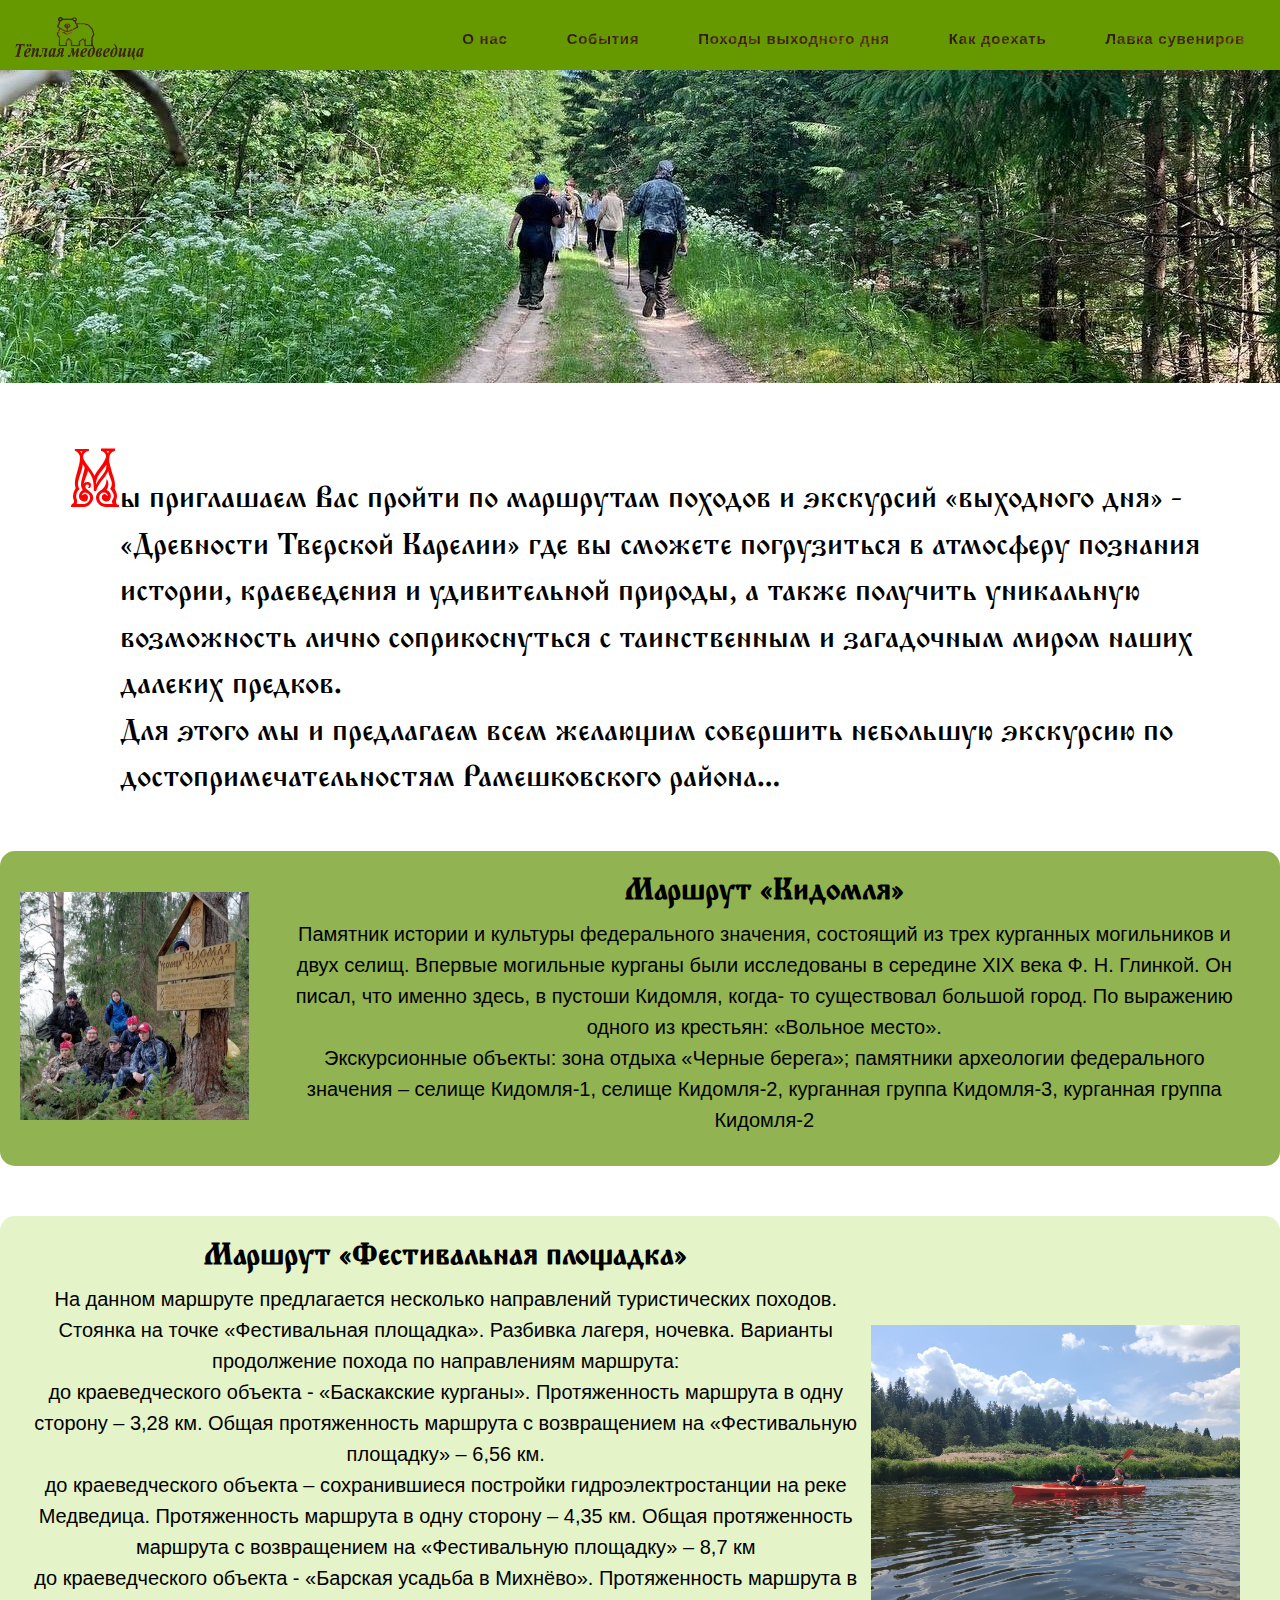
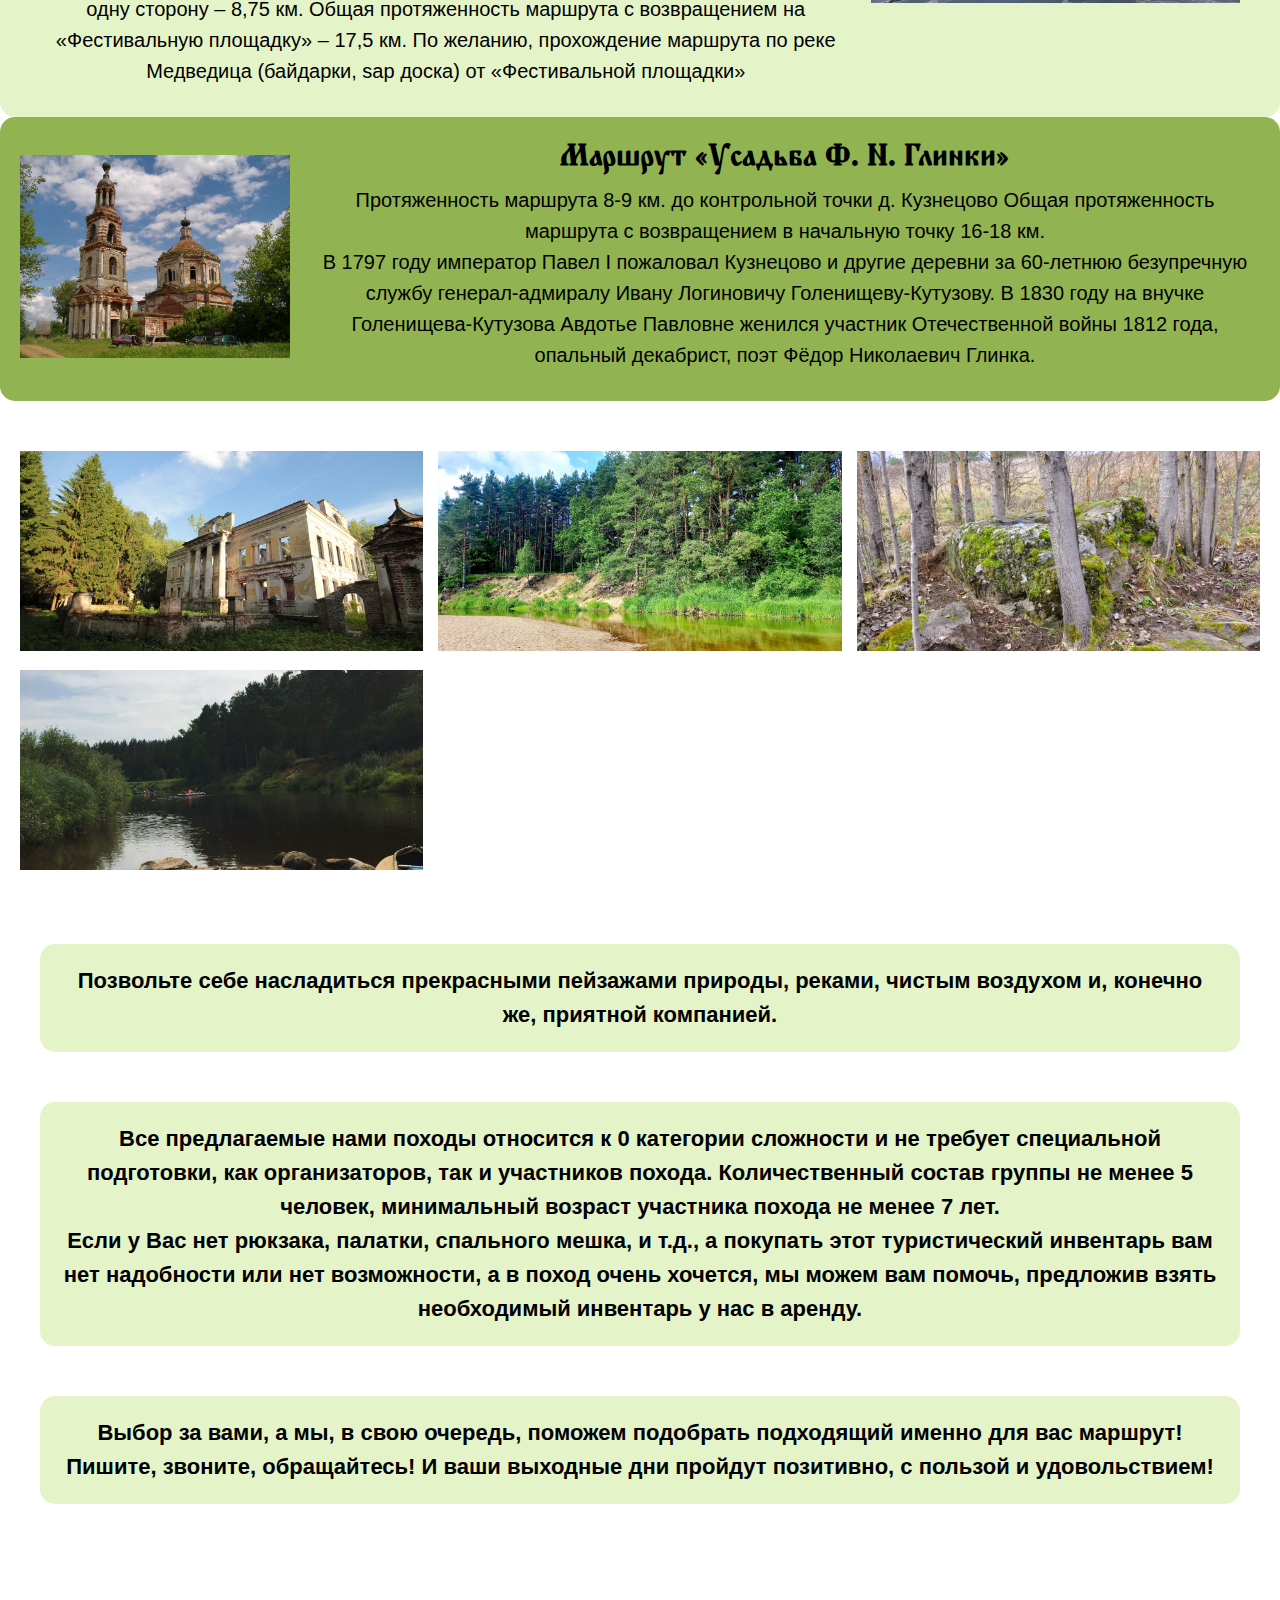
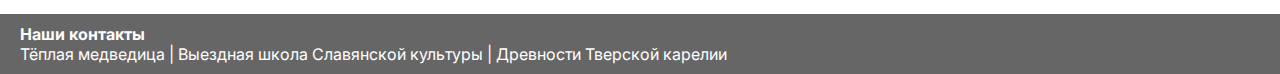
<file: index2.html>
<!DOCTYPE html>
<html lang="en">
<head>
<link rel="stylesheet" href="CSS/hamburger.css">
<link rel="stylesheet" href="CSS/hamburger nav.css">
<link rel="stylesheet" href="CSS/hamburger text.css">
<link rel="stylesheet" href="CSS/hamburger меню.css">
<link rel="stylesheet" href="CSS/hamburger_campaing.css">
<link rel="stylesheet" href="CSS/hamburger_shop.css">
<meta charset="UTF-8">
<meta name="viewport" content="width=device-width, initial-scale=1.0">
<title>Тёплая Медведица</title>
</head>
<body>
<header class="menu">
        <div class="menu-wrap">
            <img src="logo82.jpg" class="img-logo" alt="Logo">
            <input type="checkbox" id="checkbox"  >
            <nav >
                <ul>
                    <li><a href="index.html#if1">О нас</a></li>
                    <li><a href="index.html#if2">События</a></li>
                    <li><a href="#">Походы выходного дня</a></li>
                    <li><a href="index.html#if3">Как доехать</a></li>
                    <li><a href="index3.html">Лавка сувениров</a></li>
                    <li><a href="#">Волонтерский стан "Ватага"</a></li>
                </ul>
            </nav>
            <label for="checkbox"><div class="container" onclick="burgerMenu(this)">
                <div class="b1"></div>
                <div class="b2"></div>
                <div class="b3"></div>
            </div></label>
            <script>function burgerMenu(icon) {
                icon.classList.toggle("change");
            }</script>
        </div>
</header>
<main class="container-warpper1">
<article>
    <div class="campaign">
    <div class="cam">
        <img src="Image/поход1.1.jpg" alt="">
        <div class="cam1">
        <div class="top_letter1"><p>М</p></div><div class="text1"><p>ы приглашаем Вас пройти по маршрутам походов и экскурсий «выходного дня» - «Древности Тверской Карелии»  где вы сможете погрузиться в атмосферу познания истории, краеведения и удивительной природы, а также получить уникальную возможность лично соприкоснуться с таинственным и загадочным миром наших далеких предков. <br> Для этого мы и предлагаем всем желающим совершить небольшую экскурсию по достопримечательностям Рамешковского района…</p>
            </div></div>
    </div>
    <div class="game1">
        <div class="image-game">
            <label>
                <a href="Image/kidomly.jpg"><img src="Image/kidomly.jpg" alt="Image 3"></a>
            </label>
        </div>
        <div class="game1_1">
            <h3>Маршрут «Кидомля» </h3>
            <p> Памятник истории и культуры федерального значения, состоящий из трех курганных могильников и двух селищ. Впервые могильные курганы были исследованы в середине XIX века Ф. Н. Глинкой. Он писал, что именно здесь, в пустоши Кидомля, когда- то существовал большой город. По выражению одного из крестьян: «Вольное место». <br> Экскурсионные объекты: зона отдыха «Черные берега»; памятники археологии федерального значения – селище Кидомля-1, селище Кидомля-2, курганная группа Кидомля-3, курганная группа Кидомля-2</p>
        </div>
    </div>
    <div class="game2">
        <div class="image-game">
            <label>
                <a href="Image/байдарки3.jpg"><img src="Image/байдарки3.jpg" alt="Image 5"></a>
            </label>
        </div>
        <div class="game1_1">
            <h3>Маршрут «Фестивальная площадка»</h3>
            <p>На данном маршруте предлагается несколько направлений туристических походов. <br>Стоянка на точке «Фестивальная площадка». Разбивка лагеря, ночевка. Варианты продолжение похода по направлениям маршрута: <br>до краеведческого объекта - «Баскакские курганы».  Протяженность маршрута в одну сторону – 3,28 км. Общая протяженность маршрута с возвращением на «Фестивальную площадку» – 6,56 км. <br>до краеведческого объекта – сохранившиеся постройки гидроэлектростанции на реке Медведица. Протяженность маршрута в одну сторону – 4,35 км. Общая протяженность маршрута с возвращением на «Фестивальную площадку» – 8,7 км <br>до краеведческого объекта - «Барская усадьба в Михнёво». Протяженность маршрута в одну сторону – 8,75 км. Общая протяженность маршрута с возвращением на «Фестивальную площадку» – 17,5 км. По желанию, прохождение маршрута по реке Медведица (байдарки, sap доска) от «Фестивальной площадки»</p>
        </div>
    </div>
    <div class="game1">
        <div class="image-game">
            <label>
                <a href="Image/kuznecovo.jpeg"><img src="Image/kuznecovo.jpeg" alt="Image 5"></a>
            </label>
        </div>
        <div class="game1_1">
            <h3>Маршрут  «Усадьба Ф. Н. Глинки» </h3>
        <p>Протяженность маршрута 8-9 км. до контрольной  точки д. Кузнецово Общая протяженность маршрута с возвращением в начальную точку 16-18 км. <br>В 1797 году император Павел I пожаловал Кузнецово и другие деревни за 60-летнюю безупречную службу генерал-адмиралу Ивану Логиновичу Голенищеву-Кутузову. В 1830 году на внучке Голенищева-Кутузова Авдотье Павловне женился участник Отечественной войны 1812 года, опальный декабрист, поэт Фёдор Николаевич Глинка. <br></p>
        </div>
    </div>
    <div class="product_shp">
        <div class="product_shop">
            <div class="product">
                <label>
                    <a href="Image/haus.jpg"><img src="Image/haus.jpg" alt="Image 3"></a>
                </label>
            </div>
            <div class="product">
                <label>
                    <a href="Image/plyaj.jpg"><img src="Image/plyaj.jpg" alt="Image 3"></a>
                </label>
            </div>
            <div class="product">
                <label>
                    <a href="Image/kamen1.jpg"><img src="Image/kamen1.jpg" alt="Image 3"></a>
                </label>
            </div>
            <div class="product">
                <label>
                    <a href="Image/baidar.jpg"><img src="Image/baidar.jpg" alt="Image 3"></a>
                </label>
            </div>
        </div>
    </div>
    <div class="campaing-text">
        <div class="camp-text">
        <p>Позвольте себе насладиться прекрасными пейзажами природы, реками, чистым воздухом и, конечно же, приятной компанией.</p>
        <p>Все предлагаемые нами походы относится к 0 категории сложности и не требует специальной подготовки, как организаторов, так и участников похода. Количественный состав группы не менее 5 человек, минимальный возраст участника похода не менее 7 лет. <br>Если у Вас нет рюкзака, палатки, спального мешка, и т.д., а покупать этот туристический инвентарь вам нет надобности или нет возможности, а в поход очень хочется, мы можем вам помочь, предложив взять необходимый инвентарь у нас в аренду.</p>
        <p>Выбор за вами, а мы, в свою очередь, поможем подобрать подходящий именно для вас маршрут! <br>Пишите, звоните, обращайтесь! И ваши выходные дни пройдут позитивно, с пользой и  удовольствием!</p></div>
    </div>
</div>
</article>
<footer class="clear">
    <h4>Наши контакты</h4>
    <a href="https://vk.com/public221828600" target="_blank">Тёплая медведица</a> |
    <a href="https://vk.com/tradtvgu23" target="_blank">Выездная школа Славянской культуры</a> |
    <a href="https://vk.com/public207228943" target="_blank">Древности Тверской карелии</a>
    </footer>
</main>
</body>
</html>
</file>
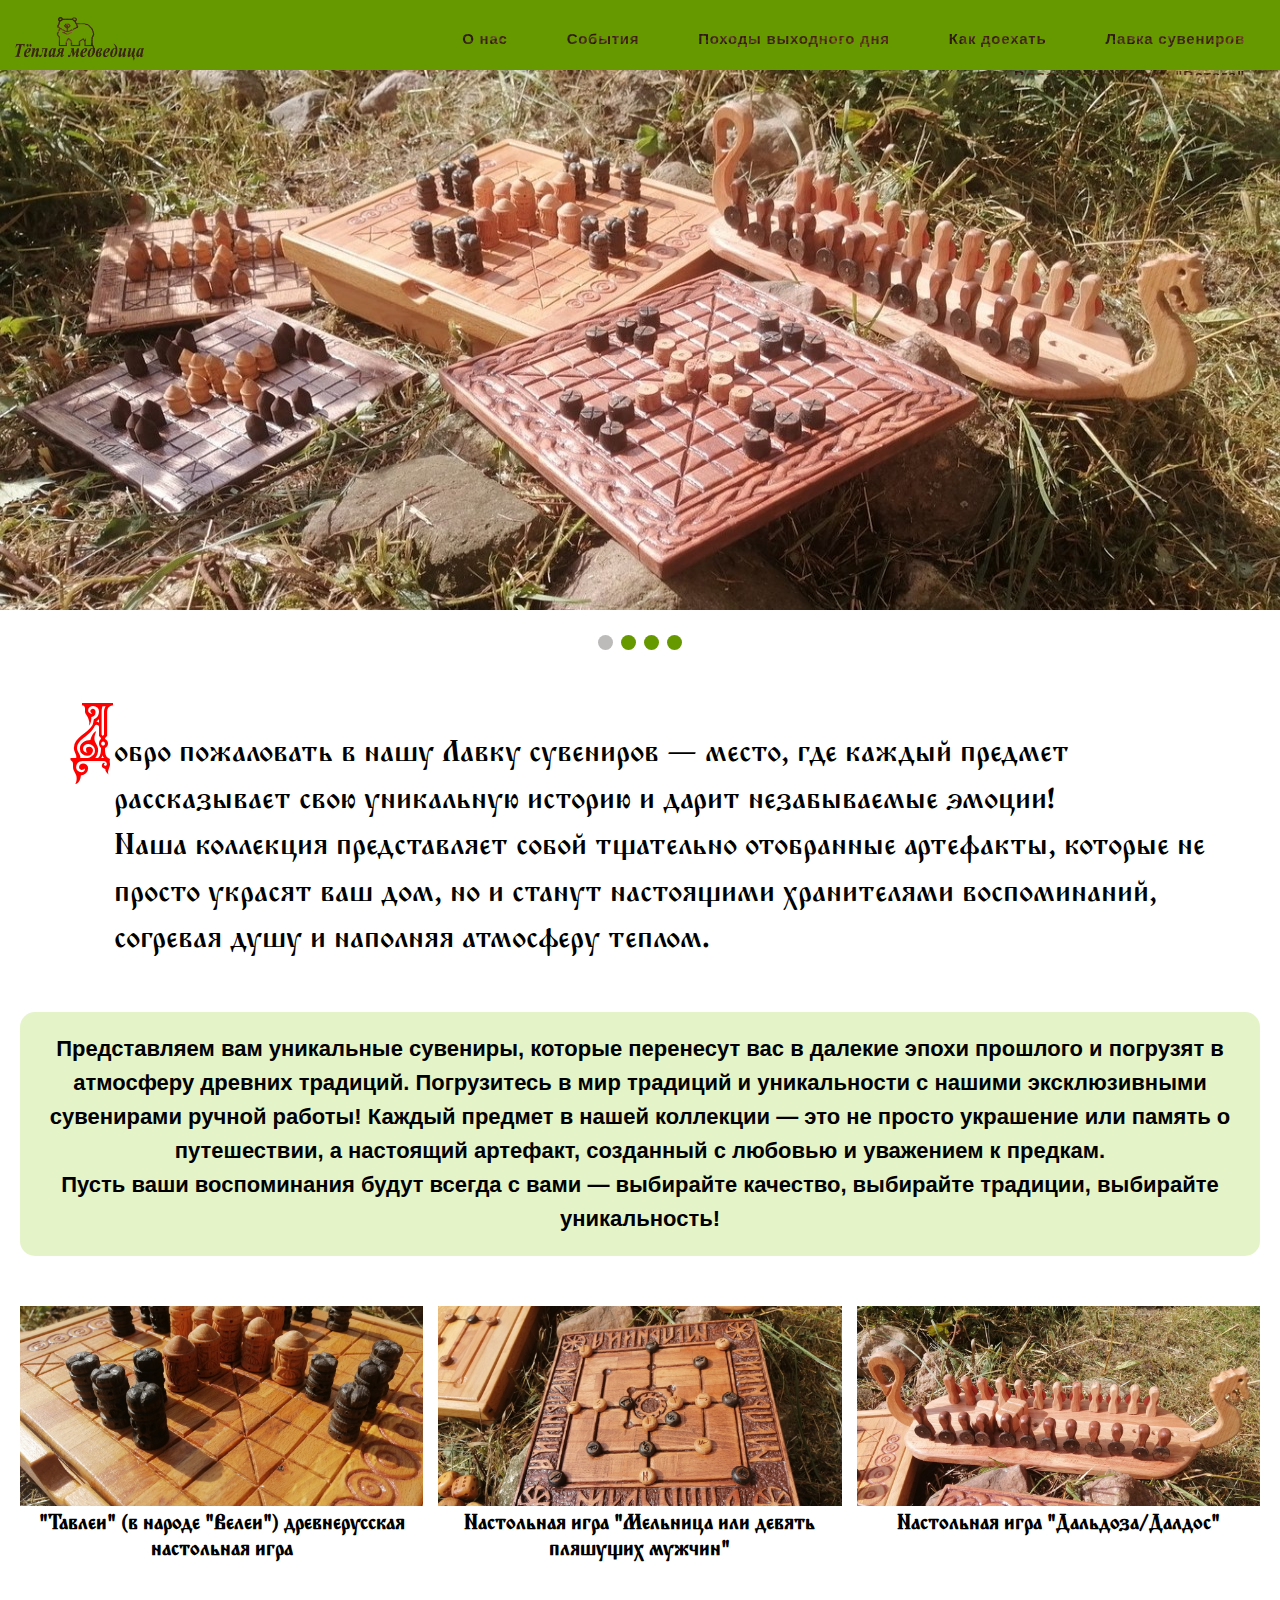
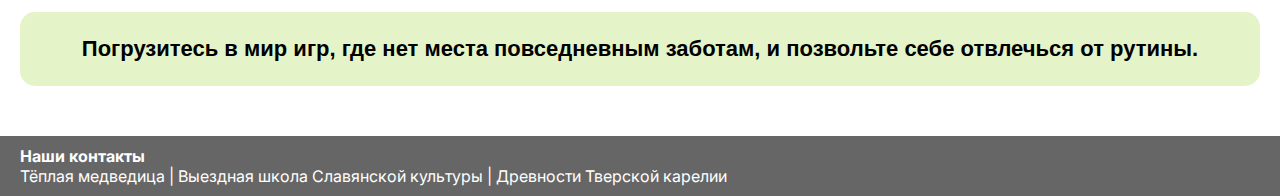
<file: index3.html>
<!DOCTYPE html>
<html lang="en">
<head>
<link rel="stylesheet" href="CSS/hamburger.css">
<link rel="stylesheet" href="CSS/hamburger nav.css">
<link rel="stylesheet" href="CSS/hamburger text.css">
<link rel="stylesheet" href="CSS/hamburger меню.css">
<link rel="stylesheet" href="CSS/hamburger_campaing.css">
<link rel="stylesheet" href="CSS/hamburger_shop.css">
<meta charset="UTF-8">
<meta name="viewport" content="width=device-width, initial-scale=1.0">
<title>Тёплая Медведица</title>
</head>
<body>
<header class="menu">
        <div class="menu-wrap">
            <img src="logo82.jpg" class="img-logo" alt="Logo">
            <input type="checkbox" id="checkbox"  >
            <nav >
                <ul>
                    <li><a href="index.html#if1">О нас</a></li>
                    <li><a href="index.html#if2">События</a></li>
                    <li><a href="index2.html">Походы выходного дня</a></li>
                    <li><a href="index.html#if3">Как доехать</a></li>
                    <li><a href="#">Лавка сувениров</a></li>
                    <li><a href="#">Волонтерский стан "Ватага"</a></li>
                </ul>
            </nav>
            <label for="checkbox"><div class="container" onclick="burgerMenu(this)">
                <div class="b1"></div>
                <div class="b2"></div>
                <div class="b3"></div>
            </div></label>
            <script>function burgerMenu(icon) {
                icon.classList.toggle("change");
            }</script>
        </div>
</header>
    <div class="slideshow-container">
        <div class="mySlides fade">
            <div class="numbertext"></div>
                <img src="Image/igra2.1.jpg" >
        </div>
        
        <div class="mySlides fade">
            <div class="numbertext"></div>
                <img src="Image/igra6.1.jpg" >
        </div>
        
        <div class="mySlides fade">
            <div class="numbertext"></div>
                <img src="Image/igra8.1.jpg" >
        </div>
        </div>
        <div class="mySlides fade">
            <div class="numbertext"></div>
                <img src="Image/igra5.1.jpg" >
        </div>
        <br>
        
        <div class="dot1" style="text-align:center">
        <span class="dot"></span> 
        <span class="dot"></span> 
        <span class="dot"></span> 
        <span class="dot"></span> 
        </div>
        <script>
            let slideIndex = 0;
            showSlides();
            
            function showSlides() {
            let i;
            let slides = document.getElementsByClassName("mySlides");
            let dots = document.getElementsByClassName("dot");
            for (i = 0; i < slides.length; i++) {
                slides[i].style.display = "none";  
            }
            slideIndex++;
            if (slideIndex > slides.length) {slideIndex = 1}    
            for (i = 0; i < dots.length; i++) {
                dots[i].className = dots[i].className.replace(" active", "");
            }
            slides[slideIndex-1].style.display = "block";  
            dots[slideIndex-1].className += " active";
              setTimeout(showSlides, 2500); // Change image every 2 seconds
            }
            </script>
    
<main>
    <div class="shop">
        <div class="cam1">
            <div class="top_letter1"><p>Д</p></div><div class="text1"><p>обро пожаловать в нашу Лавку сувениров — место, где каждый предмет рассказывает свою уникальную историю и дарит незабываемые эмоции! <br>Наша коллекция представляет собой тщательно отобранные артефакты, которые не просто украсят ваш дом, но и станут настоящими хранителями воспоминаний, согревая душу и наполняя атмосферу теплом.</p></div>
    </div>
    <div class="text-shop">
        <h3> Представляем вам уникальные сувениры, которые перенесут вас в далекие эпохи прошлого и погрузят в атмосферу древних традиций. Погрузитесь в мир традиций и уникальности с нашими эксклюзивными сувенирами ручной работы! Каждый предмет в нашей коллекции — это не просто украшение или память о путешествии, а настоящий артефакт, созданный с любовью и уважением к предкам. <br> Пусть ваши воспоминания будут всегда с вами — выбирайте качество, выбирайте традиции, выбирайте уникальность!</h3>
    </div>
    <div class="product_shp">
        <div class="product_shop">
            <div class="product">
                <label>
                    <img src="Image/igra3.jpg" alt="Image 1">
                <a href="#"><div class="text_pr">
                    <p>"Тавлеи" (в народе "Велеи")  древнерусская настольная игра</p>
                </div></a>
                </label>
            </div>
            <div class="product">
                <label>
                <img src="Image/igra5.jpg" alt="Image 1">
                <a href="#"><div class="text_pr">
                    <p>Настольная игра "Мельница или девять пляшущих мужчин"</p>
                </div></a>
                </label>
            </div>
            <div class="product">
                <label>
                <img src="Image/igra4.jpg" alt="Image 1">
                <a href="#"><div class="text_pr">
                    <p>Настольная игра "Дальдоза/Далдос"</p>
                </div></a>
                </label>
            </div>
        </div>
    </div>
    <div class="text-shop">
        <h3> Погрузитесь в мир игр, где нет места повседневным заботам, и позвольте себе отвлечься от рутины.</h3>
    </div>
<footer class="clear">
    <h4>Наши контакты</h4>
    <a href="https://vk.com/public221828600" target="_blank">Тёплая медведица</a> |
    <a href="https://vk.com/tradtvgu23" target="_blank">Выездная школа Славянской культуры</a> |
    <a href="https://vk.com/public207228943" target="_blank">Древности Тверской карелии</a>
    </footer>
</main>
</body>
</html>
</file>
<file: CSS/hamburger.css>
@import url('https://fonts.googleapis.com/css2?family=Monomakh&display=swap');
@import url('https://fonts.googleapis.com/css2?family=Inter:ital,opsz,wght@0,14..32,100..900;1,14..32,100..900&display=swap');
@font-face {
    font-family: 'Peter';
    src: url('fons_famile/Peter.ttf') format('truetype');
}

* {
    margin: 0;
    padding: 0;
    box-sizing: border-box;
    font-family: 'Inter', sans-serif;

}

header {
    height: 70px;
    background-color: rgb(102 153 0) ;
    padding: 15px 0;
    position: fixed;
    width: 100%;
    z-index: 99999;
}

.menu-wrap {
    display: flex;
    justify-content: space-between;
    padding: 0 10px;
}
.img-logo {
    height: 50px;
}
.menu-icon {
    font-size: 2.4em;   
    color: #f5aa09;
    line-height: 50px;
}
nav {
    position: absolute;
    
    background-color: rgb(102 153 0);
    top:70px;
    left:0;
    width: 100%;
 /* */
    /* overflow: hidden;
    display: flex; */
    z-index: 1260;
}
nav ul {
    list-style-type: none;
    max-height:0;
    overflow:hidden;
    transition:all 0.5s ;
    font-weight:bolder;
    font-size: 15px;
}
nav ul li {
    padding: 0 15px;
}
nav ul li .dropdown-content{
    position: absolute;
    z-index: 1260;
}
nav ul li a {
    display: inline-block;
    padding: 10px;
    /* Добавьте ниже свои пользовательские стили, чтобы изменить отображение ссылок */
    /* color: #fc8032; */
    color: black;
    text-decoration: none;
    letter-spacing: 0.05em;
    font-family: Arial, Helvetica, sans-serif;
    background-image:url(../Image/33.jpg);
    background-clip: text;
    -webkit-background-clip: text;
    color: transparent;
}
nav ul li a button:hover, nav ul li a button:focus {
    color: #eb6f4a;
    
}
#checkbox {
display:none;
}

#checkbox:checked ~ nav ul {
    max-height: 250px;
    padding: 15px 0;
    transition: all 0.5s;
}



@media (min-width: 738px) {.container {
    display: none;}
}

@media (min-width: 738px) {
    nav {
    position: relative;
    top:-10px;
    background-color: transparent;
    }
    nav ul {
    max-height: 70px;
    padding: 15px 0;
    text-align: right;
    }
    nav ul li {
    display: inline-flex;
    padding-left: 20px;
    }    
}
.card_ya {
    display: block;
    max-width: 1257px;
    height: 483px ;
   margin:  30px auto;
}
@media (max-width: 538px){
    .card_ya{
        max-width: 557px;
        max-height: 183px ;
    }
}
footer {
    margin-top: 40px;
    padding: 10px 20px;
    background: #666;
    color: white;
}
a{
    display: inline;
    text-decoration: none;
    color: white;
}
</file>
<file: CSS/hamburger nav.css>
.dropbtn {
    /* width: 100%; */
    background-color: #6adf4d;
    color: black;
    padding: 0px;
    font-size: 15px;
    border: none;
    font-weight: bolder;
    font-family: Arial, Helvetica, sans-serif;
    /* font-size: 18px; */
    margin-left: 9.8px;
    font-weight: 20px;
    cursor: pointer;
    
}

.dropdown {
    vertical-align: top;
    position: relative;
    display: inline-block;
    z-index: 1260;

}

.dropdown-content {
    display: none;
    position: absolute;
    background-color: #6adf4d;
    min-width: 160px;
    box-shadow: 0px 8px 16px 0px rgba(0,0,0,0.2);
    z-index: 1260;
}

.dropdown-content a {
    color: black;
    padding: 12px 16px;
    text-decoration: none;
    display: block;
    
}

.dropdown-content a:hover {background-color: #ddd;}

.dropdown:hover .dropdown-content {display: block;}

.dropdown:hover .dropbtn {background-color: white;}
</file>
<file: CSS/hamburger text.css>
.info-text{
    font-size: 20px;
    font-family: 'Roboto', sans-serif;
    text-align: center;
    margin-top: 35px;
    margin-bottom: 35px;
    padding: 15px 0px 15px 0px;
    
    }
    
    .info-text p{
        font-family: "Monomakh", system-ui;
        font-weight: 400;
        font-style: normal;
    /* font-family: 'Roboto', sans-serif; */
    font-size: 30px;
    /* font-weight: bolder; */
    line-height: 1.55
    }
    .top_letter p{
        font-family: 'Peter';
        font-size: 80px;
        font-weight: 100;
        color: red;
    }

    
        /* -webkit-text-stroke: 1px black;ПРИМЕР ШРИФТА С КОНТУРОМ */
@media (max-width: 738px){
        .info-text p{
            font-size: 18px;
            line-height: 1.4;
            /* padding-left:15px;
            padding-right: 15px; */
            }
        .top_letter p{
                font-family: 'Peter';
                font-size: 40px;
                font-weight: 100;
                color: red;
            }
        .info-text{text-align: start;}
        }


.info-text-1{
    width: 100%;
    height: 100%;
    background-image: url('idol1.jpg') ;
    -webkit-background-size: cover;
    -moz-background-size: cover;
    -o-background-size: cover;
    background-size: cover;
}
.info-text.text{
    padding-left: 15px;
    
}
.text11{
    padding: 15px;
    width: 100%;
    height: 100%;
    background: rgba(255, 255, 255, 0.39);
    display: flex;
    flex-direction: row;
    flex-direction: row;
    align-items: baseline;
    
}
.text{
    padding: 15px;
    width: 100%;
    height: 100%;
    background: rgba(255, 255, 255, 0.39);
}
.inf {
    margin: 20px;
    padding-right: 50%;
    padding-bottom: 30px;
    /* padding: 10px 50px 25px 20px; */
    font-size: 20px;
    padding-left: 60px;
    text-shadow: 0 0 5px #fff;
    color: black;
    font-weight: 450;
}
h2 {
    padding-left: 70px;
    padding-top: 20px;
    font-size: 45px;}

@media (max-width: 738px){
    
    .text-fon{
        height:550px;
    }
    h2{
        font-size: 20px;
        padding-left: 40px;
    }
    .inf {
        margin: 20px;
        padding-right: 5px;
        padding-bottom: 30px;
        /* padding: 10px 50px 25px 20px; */
        font-size: 16px;
        padding-left: 5px;
    }
}


.org-inf p{
    font-size: 40px;
    font-family: "Monomakh", system-ui;
    font-weight: 400;
    font-style: normal;
    text-align: center;
    border-color: transparent;
    }
.org{
    margin-top: 150px;
    margin-bottom: 120px;
}
@media (max-width: 738px){
    .org-inf p{
        font-size: 20px;
        font-family: "Monomakh", system-ui;
        font-weight: 400;
        font-style: normal;
        text-align: center;
        border-color: transparent;
        }
        .org{
            margin-top: 10px;
            margin-bottom: 45px;}
        }

/* КАРТА/КАК ДОБРАТЬСЯ */

.card_text h3{
    font-size: 42px;
    line-height: 1.23;
    font-family: 'Roboto', Arial, sans-serif;
    font-weight: 600;
    text-align: center;
    margin-top: 90px;
    margin-bottom: 90px;
    margin-left: auto;
    margin-right: auto;
}

.card li{
    font-size: 15px;
    line-height: 2.35;
    margin-bottom: 20px;
    font-family: 'Roboto', Arial, sans-serif;
    font-weight: 600;
    display: flex;
    justify-content: flex-start;
    padding-left: 23%;
} 
.card ul{
    margin-bottom: 110px;
}
@media (max-width: 738px){
    .card_text{
        margin-left: auto;
    margin-right: auto;
    }
    .card_text h3{
    font-size: 20px;
    margin-top: 45px;
    margin-bottom: 45px;
    display: block;
    }
    .card_text ul li{
        font-size: 15px;
        line-height: 1.35;
        margin-bottom: 10px;
        font-family: 'Roboto', Arial, sans-serif;
        font-weight: 600;
        display: flex;
        justify-content: flex-start;
        padding: 0 80px;
    } 
    .card_text ul{
        margin-bottom: 70px;
    }
}

.image-drive{
    text-align: right;
}
.image-drive img{
    margin-left: 100px;
    width: 10%;
    text-align: center;
}
.drive{
    display: flex;
    row-gap: 25px;
    margin-bottom: 150px;
    flex-wrap: wrap;
    flex-direction: row;
    align-items: center;
    justify-content: flex-start;
}

.drive1_1 h3{
    display: block;
    font-family: 'Roboto', sans-serif;
    line-height: 1.55;

    font-size: 20px;

}
.drive1_1{
    /* padding-left: 22px; */
    margin-right: 500px;
}
@media (max-width: 738px){
    .image-drive{
        text-align: left;
        width: 100px;
    }
    .drive1_1 h3{
        display: block;
        font-family: 'Roboto', sans-serif;
        line-height: 1.55;
        font-size: 14px;
    }
    .image-drive img{
        margin-left: 70px;
        width: 25%;
    }
    .drive{
        display: flex;
        row-gap: 15px;
        margin-bottom: 60px;
        flex-wrap: wrap;
        flex-direction: row;
        align-items: center;
        justify-content: flex-start;
    }
    .drive1_1{
        padding-left: 17px;
        margin-right: 20px;
        text-align: center;
    }
    }
</file>
<file: CSS/hamburger меню.css>
.container {
    cursor: pointer;
}
.b1, .b2, .b3 {
    width: 36px;
    height: 5px;
    background-color: #000;
   background: url(../Image/tekstura.jpg);
    background-size: cover;
    margin: 5px 0;
    transition: 0.3s;
}
.change .b1 {
    transform: rotate(-45deg) translate(-9px, 6px);
}
.change .b3 {
    transform: rotate(45deg) translate(-8px, -8px);
}
.change .b2 {opacity: 0;}
</file>
<file: CSS/hamburger_campaing.css>
.container-warpper1{
    padding-top: 70px;
}
.campaign p{
    /* text-align: center; */
    display: block;
    font-size: 20px;
    line-height: 2.35;
}


.cam img {
    width: 100%;
    height: auto;
    max-height: 100%;
}
.cam1{
    padding: 0 70px;
    margin-bottom: 50px;
    width: 100%;
    height: 100%;
    background: rgba(255, 255, 255, 0.39);
    display: flex;
    flex-direction: row;
    flex-direction: row;
    align-items: baseline;
}

.top_letter1 p{
    font-family: 'Peter';
    font-size: 80px;
    font-weight: 100;
    color: red;
}
.text1 p{
    font-family: "Monomakh", system-ui;
    font-weight: 400;
    font-style: normal;
/* font-family: 'Roboto', sans-serif; */
font-size: 30px;
/* font-weight: bolder; */
line-height: 1.55
}
@media (max-width: 738px) {
    .text1 p {
        font-size: 18px;
        line-height: 1.4;
    }
    .top_letter1 p {
        font-family: 'Peter';
        font-size: 40px;
        font-weight: 100;
        color: red;
    }
    .cam1{
        padding: 0 50px;
        margin-bottom: 45px;
}
}

@media (max-width: 738px){
    .campaign h1{
        text-align: center;
        display: block;
        margin: 15px ;
        font-size: 15px;
        font-family:'Roboto', Arial, sans-serif;
        font-weight: 600;
        line-height: 1.35;
    }
    
}

/* ---------МАРШРУТЫ----------- */
.route{
    display: inline-block;
}
.route1 h2{
    text-align: center;
        display: block;
        /* margin-top: 50px; */
        margin: 55px ;
        font-size: 35px;
        font-family:'Roboto', Arial, sans-serif;
        font-weight: 600;
        line-height: 1.35;
}
.route img{
    width: 200px;
    height: 200px;
}
.route_text p{
    width: 200px;
}

.image-game img{
    width: 100%;
    
}
.game1{
    display: flex;
    flex-direction: row;
    align-items: center;
    padding: 20px;
    margin-bottom: 50px;
    background: #92b351;
    border-radius: 15px;
}
.game2{
    display: flex;
    flex-direction: row-reverse;
    align-items: center;
    padding: 20px;
    background-color: #e5f3c8;
    border-radius: 15px;
    
}
.game1_1 p{
    display: block;
    font-family: 'Roboto', sans-serif;
    line-height: 1.55;
    text-align: center;
    font-size: 20px;
    padding: 10px;
    font-family: "Big Shoulders Stencil", sans-serif;
}
.game1_1 h3{
    text-align: center;
    font-family: "Monomakh", system-ui;
    font-size: 30px;
}

/* .campaing-text{
    background-image: url(fon2.jpg);
    width: 100%;
    height: 100%;
    -webkit-background-size: cover;
    -moz-background-size: cover;
    -o-background-size: cover;
    background-size: cover;
} */
.camp-text{
    /* background: #fafbf89c; */
    background: rgb(255 255 255 / 43%);
    width: 100%;
    height: 100%;
    padding: 20px;
}

.campaing-text p{
        font-family: 'Roboto', sans-serif;
    font-size: 22px;
    font-weight: bolder;
    line-height: 1.55;
    text-align: center;
    margin: 0px 20px 50px 20px;
    padding: 20px;
    /* background: #92b351; */
    background-color: #e5f3c8;
    border-radius: 15px
}

.image-game{
    padding-right: 20px;
}

@media (max-width: 738px){
    .campaing-text p{
        font-size: 16px;
        line-height: 1.2;
    }
}

@media (max-width: 738px){
    .game1{
        flex-direction: column;
    }
    .game2{
        flex-direction: column;
    }
    .game1_1 p{
        font-size: 15px;
        line-height: 1.2;
    }
    }
</file>
<file: CSS/hamburger_shop.css>
/* @import url('https://fonts.googleapis.com/css2?family=Monomakh&display=swap'); */

/* .mySlides {display: none;}
img {vertical-align: middle;} */

/* Slideshow container */
.slideshow-container {
padding-top: 70px;
/* max-width: 1000px;
position: relative;
margin: auto; */
}

.fade img {
width: 100%;
height: 540px;
max-height: 100%;
}

/* The dots/bullets/indicators */
.dot {
height: 15px;
width: 15px;
margin: 0 2px;
background-color: #669900;
border-radius: 50%;
display: inline-block;
transition: background-color 0.6s ease;
}

.active {
background-color: #bdbaba;
}

@keyframes fade {
from {opacity: .4} 
to {opacity: 1}
}

/* On smaller screens, decrease text size */
@media only screen and (max-width: 300px) {
.text {font-size: 11px}
}
@media (max-width: 738px){
.fade img {
    width: 100%;
    height: auto;
    max-height: 100%;
    }
.game1{
    flex-direction: column;
}
.game2{
    flex-direction: column;
}
.game1_1 p{
    font-size: 16px;
}
}
.dot1{
    margin-bottom: 30px;
}
.shop h1{
    font-size: 30px;
    font-family: 'Roboto', Arial, sans-serif;
    font-weight: 600;
    text-align: center;
    border-color: transparent;
    border-style: solid;
    margin-bottom: 50px;
    padding: 20px;
    font-family: "Monomakh", system-ui;
    font-weight: 400;
    font-style: normal;
}

.text-shop h3{
    font-family: 'Roboto', sans-serif;
    font-size: 22px;
    /* font-weight: bolder; */
    line-height: 1.55;
    text-align: center;
    margin: 0px 20px 50px 20px;
    padding: 20px;
    /* background: #92b351; */
    background-color: #e5f3c8;
    border-radius: 15px;
}

/* ГАЛЛЕРЕЯ ТОВАРОВ */

.product_shp{
    margin: 0px 20px 50px 20px;
}

.product_shop {
    display: grid;
    grid-template-columns: repeat(auto-fit, minmax(300px, 1fr));
    grid-gap: 15px;
}

.product {
    width: 100%;
}

.product img {
    width: 100%; /* устанавливаем ширину */
    height: 200px; /* устанавливаем высоту */
    object-fit: cover;
    transition: transform 0.25s ease;
}

.product a p {
    font-family: "Monomakh", system-ui;
    font-weight: 400;
    font-style: normal;
    font-size: 20px;
    font-weight: 400;
    color: black;
    text-decoration: none;
    text-align: center;
    font-weight: bolder;
}


@media (max-width: 738px){
    .shop h1{
        font-size: 20px;
        line-height: 1.2;
    }
    .text-shop h3{
        font-size: 16px;
        line-height: 1.2;
    }
    .game1{
        flex-direction: column;
    }
    .game2{
        flex-direction: column;
    }
    .game1_1 p{
        font-size: 15px;
        line-height: 1.2;
    }
    }
</file>
